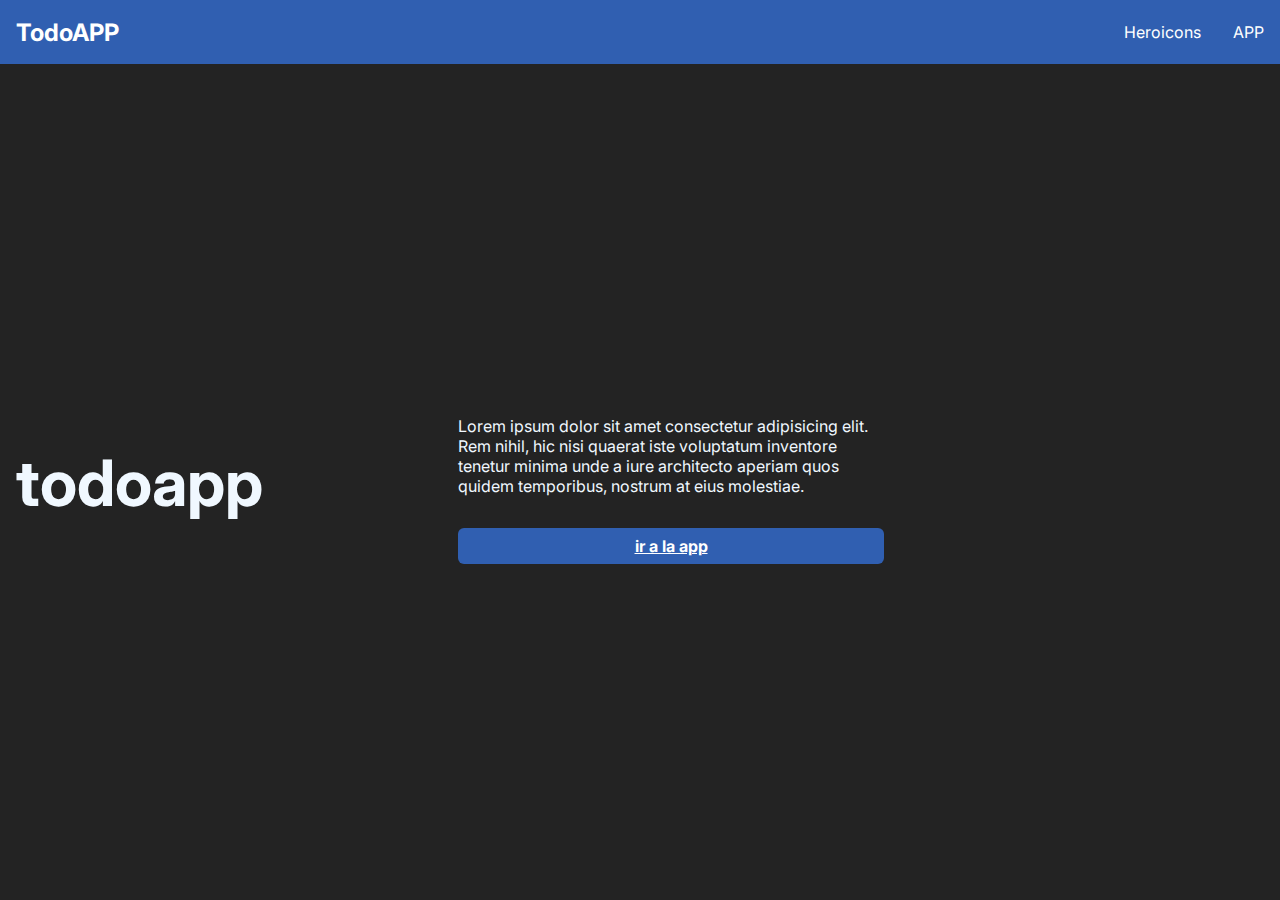
<file: index.html>
<!DOCTYPE html>
<html lang="es">
<head>
  <meta charset="UTF-8">
  <meta name="viewport" content="width=device-width, initial-scale=1.0">
  <title>hola</title>
  <link rel="stylesheet" href="index.css">
  <link rel="preconnect" href="https://fonts.googleapis.com">
  <link rel="preconnect" href="https://fonts.gstatic.com" crossorigin>
  <link href="https://fonts.googleapis.com/css2?family=Inter:wght@400;700&display=swap" rel="stylesheet"> 
</head>
<body>
  <!-- Barra de navegacion -->
  <nav id="nav-bar">
    <!-- Caja -->
    <div id="nav-bar-container">
      <h2>TodoAPP</h2>

      <svg xmlns="http://www.w3.org/2000/svg" fill="none" viewBox="0 0 24 24" stroke-width="1.5" stroke="currentColor" id="menu-icon">
        <path stroke-linecap="round" stroke-linejoin="round" d="M3.75 6.75h16.5M3.75 12h16.5m-16.5 5.25h16.5" />
      </svg>

      <div id="links-container">
        <a class="link" href="https://heroicons.com/" target="_blank" rel="noopener noreferrer">Heroicons</a>
        <a class="link" href="app.html">APP</a>
      </div>
    </div>
  </nav>
 <main id="main-container">
   <h1 id="mian-title">todoapp</h1>
   <div id="desc-container">
    <p>Lorem ipsum dolor sit amet consectetur adipisicing elit. Rem nihil, hic nisi quaerat iste voluptatum inventore tenetur minima unde a iure architecto aperiam quos quidem temporibus, nostrum at eius molestiae.</p>
    <a id="desc-link" href="app.html">ir a la app</a>
   </div>
 </main>
</body>
</html>
</file>
<file: index.css>
*,
::before,
::after {
  box-sizing: border-box;
  /* 1 */
  border-width: 0;
  /* 2 */
  border-style: solid;
  /* 2 */
  border-color: #e5e7eb;
  /* 2 */
}

body {
  margin: 0;
  padding-top: 4rem;
  height: 100vh;
  font-family: "Inter";
  color: aliceblue;
  background-color: #232323;
  width: 100vh;
}

#nav-bar {
  height: 4rem;
  position: fixed;
  top: 0;
  left: 0;
  right: 0;
  background-color: rgb(48, 95, 177);
}

#nav-bar-container {
  display: flex;
  flex-direction: row;
  justify-content: space-between;
  align-items: center;
  height: inherit;
  background-color: rgb(48, 95, 177);
  padding: 0 1rem;
  max-width: 80rem;
  margin: 0 auto;
}

#nav-bar-container > h2 {
  margin: 0;
  color: white;
}

#menu-icon {
  width: 3rem;
  height: 3rem;
  padding: 0.25rem;
  color: white;
  border: 2px solid white;
  border-radius: 0.5rem;
}

#menu-icon:active {
  background-color: white;
  color: blue;
}

.link {
  color: white;
  text-decoration: none;
}

.link:hover {
  text-decoration: underline;
}

#links-container {
  display: none;
  gap: 2rem;
}

#main-container {
  height: 100%;
  display: flex;
  flex-direction: column;
  justify-content: center;
  padding: 0 1rem;
  gap: 1rem;
  max-width: 80rem;
  margin: 0 auto;
}

#main-title {
  margin: 1rem;
  text-align: center;
  font-size: 2.5rem;
  font-weight: 700;
}

#desc-container {
  display: flex;
  flex-direction: column;
  gap: 1rem;
}

#desc-text {
  margin: 0;
  text-align: justify;
}

#desc-link {
  background-color: rgb(48, 95, 177);
  padding: 0.5rem;
  border-radius: 0.375rem;
  text-align: center;
  font-weight: 700;
  color: white;
  cursor: pointer;
  transition: all 0.185s ease-in-out;
}

#desc-link:hover {
  background-color: rgb(16, 40, 82);
}

@media (min-width: 768px) {
  
  #menu-icon {
    display: none;
  }

  #links-container {
    display: flex;
  }

  #main-container {
    flex-direction: row;
    align-items: center;
  }

  #mian-title {
    width: 50%;
    font-size: 4rem;
  }

  #desc-container {
    width: 50%;
  }
}
</file>
